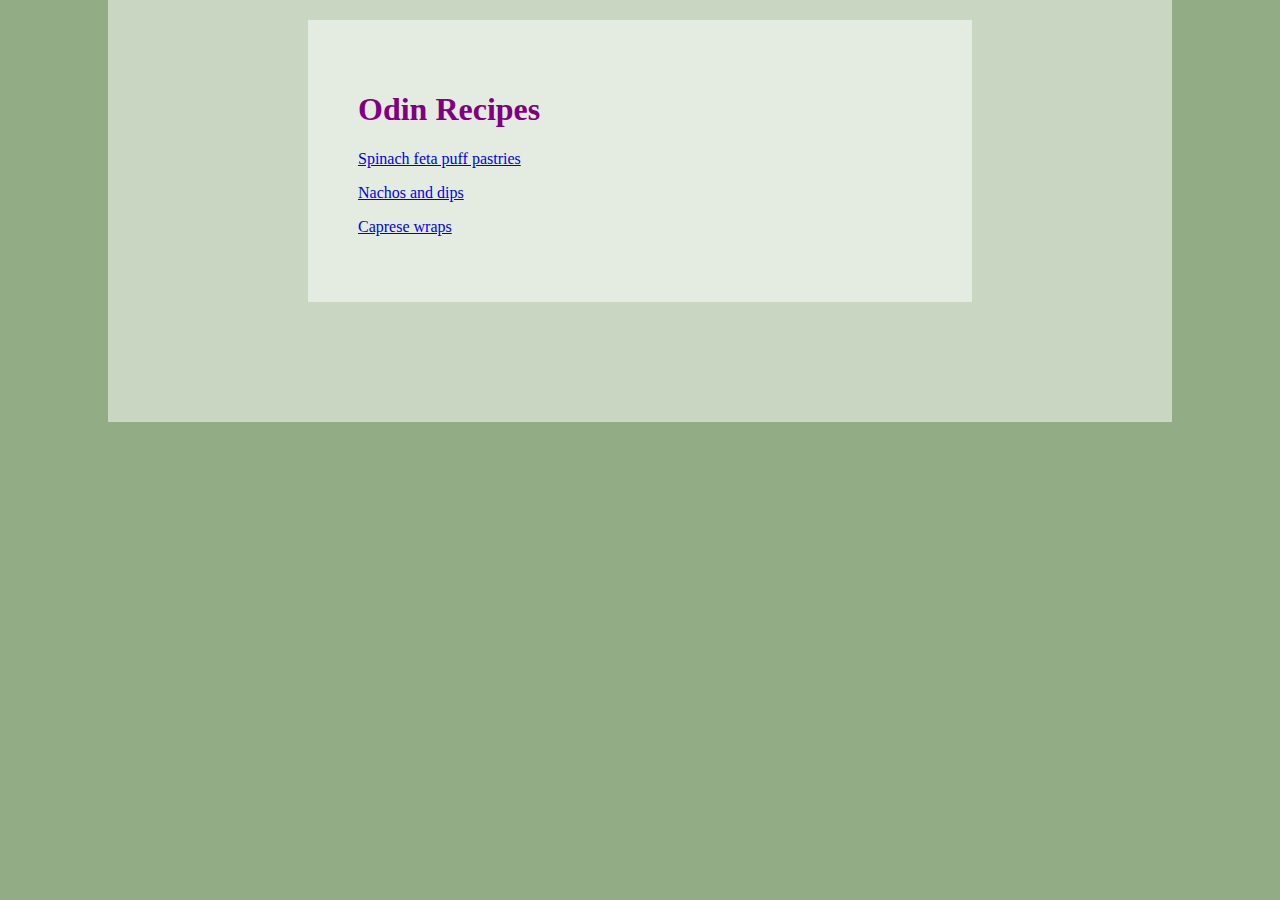
<file: index.html>
<!DOCTYPE html>
<html lang="en">
<head>
   <meta charset="utfls-8">
   <title>this</title>
   <link rel="stylesheet" href="css/styles.css"/>
</head>

<body>
<div class=background>
<div class="steps">
<h1>Odin Recipes</h1>
<p><a href="recipes/pastries.html">Spinach feta puff pastries</a> </P>
<p><a href="recipes/nachos.html">Nachos and dips</a> </P>
<p><a href="recipes/wraps.html">Caprese wraps</a> </P>
</div>
</div>
</body>
</html>
</file>
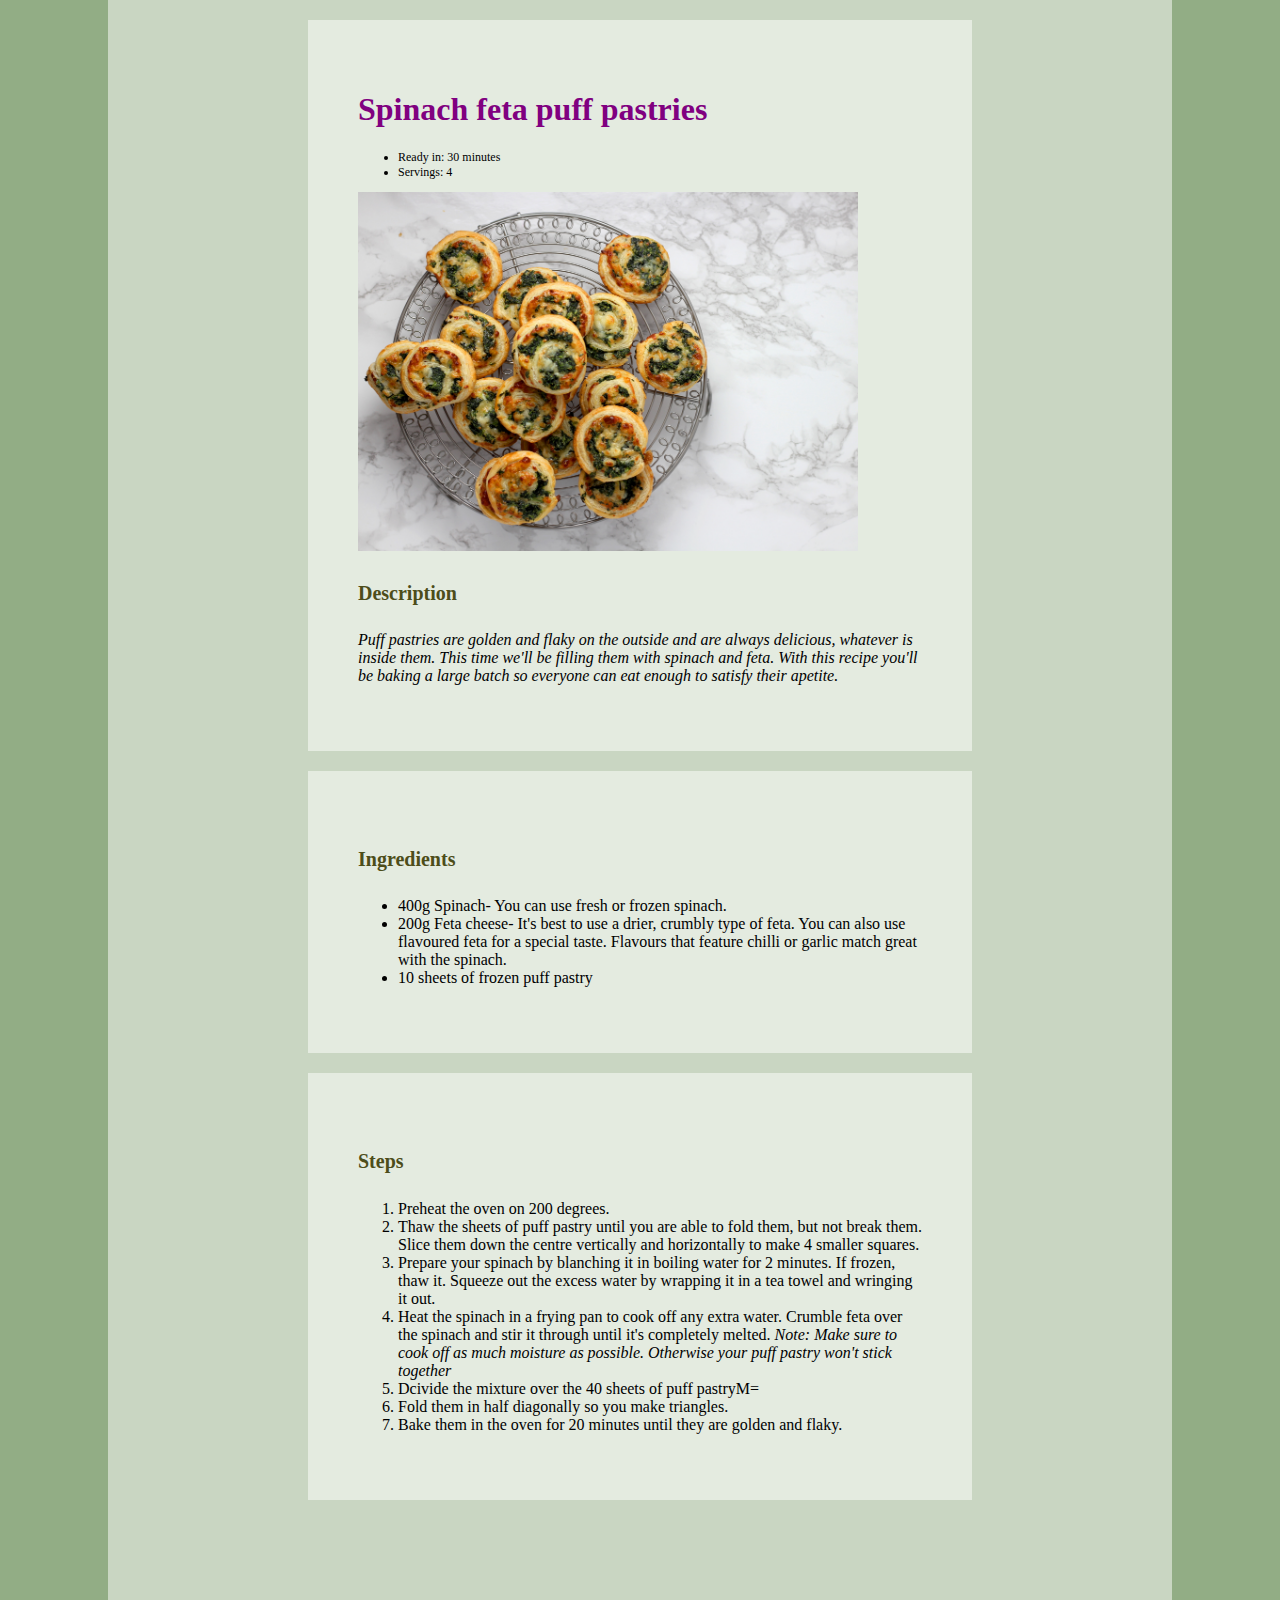
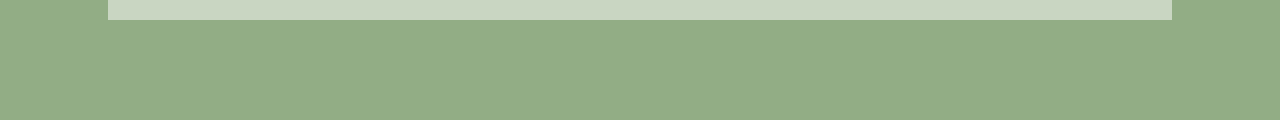
<file: recipes/pastries.html>
<!DOCTYPE html>
<html lang="en">
<head>
   <meta charset="utfls-8">
   <title>pastries</title>
   <link rel="stylesheet" href="../css/styles.css"/>
</head>

<body>
<div class="background">
<div class="steps"><h1>Spinach feta puff pastries</h1>
<ul class="mealinfo"><li>Ready in: 30 minutes</li>
                     <li>Servings: 4</li></ul>  
<img class="foodpic" src="images/pastries.jpg" alt="Spinach puffs">
<h4>Description</h4>
<p class="intro">Puff pastries are golden and flaky on the outside and are always delicious, whatever is inside them. This time we'll be filling them with spinach and feta. With this recipe you'll be baking a large batch so everyone can eat enough to satisfy their apetite. </p></div>
<div class="steps">
<h4>Ingredients</h4>
<ul><li>400g Spinach- You can use fresh or frozen spinach. </li>
    <li>200g Feta cheese- It's best to use a drier, crumbly type of feta. You can also use flavoured feta for a special taste. Flavours that feature chilli or garlic match great with the spinach.</li>
    <li>10 sheets of frozen puff pastry</li></ul>
</div>
<div class="steps"><h4>Steps</h4>
<ol><li>Preheat the oven on 200 degrees.</li>
    <li>Thaw the sheets of puff pastry until you are able to fold them, but not break them. Slice them down the centre vertically and horizontally to make 4 smaller squares.</li>
    <li>Prepare your spinach by blanching it in boiling water for 2 minutes. If frozen, thaw it. Squeeze out the excess water by wrapping it in a tea towel and wringing it out.</li>
    <li>Heat the spinach in a frying pan to cook off any extra water. Crumble feta over the spinach and stir it through until it's completely melted. <i>Note: Make sure to cook off as much moisture as possible. Otherwise your puff pastry won't stick together </i></li>
    <li>Dcivide the mixture over the 40 sheets of  puff pastryM=</li>
    <li>Fold them in half diagonally so you make triangles.</li>
    <li>Bake them in the oven for 20 minutes until they are golden and flaky.</li>
</ol></div>
</div>
</body>
</html>
</file>
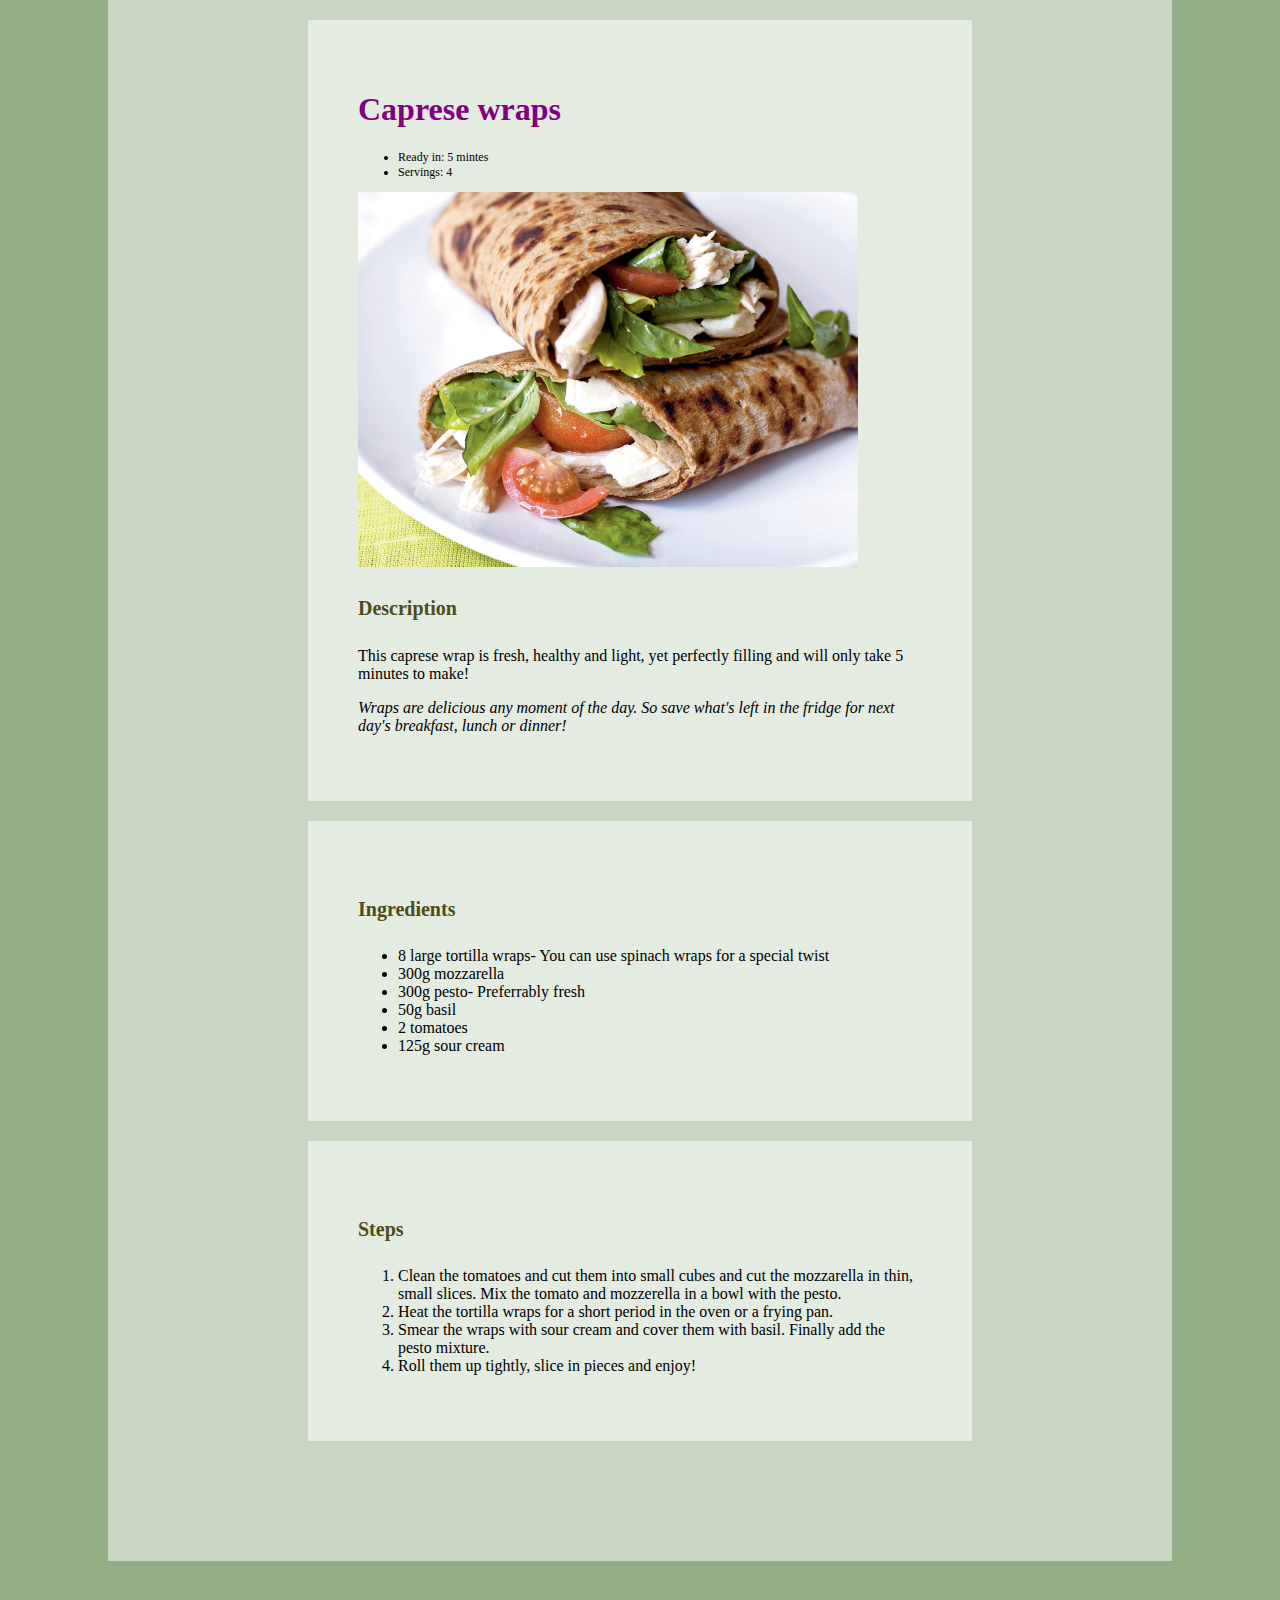
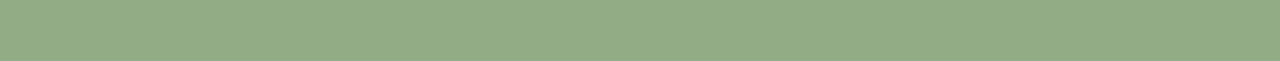
<file: recipes/wraps.html>
<!DOCTYPE html>
<html lang="en">
<head>
   <meta charset="utfls-8">
   <title>wraps</title>
   <link rel="stylesheet" href="../css/styles.css"/>   
</head>

<body>
<div class="background">
<div class="steps">
<h1>Caprese wraps</h1>
<ul class="mealinfo"><li>Ready in: 5 mintes</li>
                     <li>Servings: 4</li></ul>
<img class="foodpic" src="images/wraps.jpg" alt="Wraps">
<h4>Description</h4>
<p clas="intro">This caprese wrap is fresh, healthy and light, yet perfectly filling and will only take 5 minutes to make!</p>
<p class="intro">Wraps are delicious any moment of the day. So save what's left in the fridge for next day's breakfast, lunch or dinner!</p>
</div>
<div class="steps">
<h4>Ingredients</h4>
<ul><li>8 large tortilla wraps- You can use spinach wraps for a special twist</li>
    <li>300g mozzarella</li>
    <li>300g pesto- Preferrably fresh</li>
    <li>50g basil</li>
    <li>2 tomatoes</li>
    <li>125g sour cream</li> </ul>
</div> 
<div class="steps"><h4>Steps</h4>
<ol> <li>Clean the tomatoes and cut them into small cubes and cut the mozzarella in thin, small slices. Mix the tomato and mozzerella in a bowl with the pesto.</li>
     <li>Heat the tortilla wraps for a short period in the oven or a frying pan.</li>
     <li>Smear the wraps with sour cream and cover them with basil. Finally add the pesto mixture.</li>
     <li>Roll them up tightly, slice in pieces and enjoy!</ol> </div>
</div>
</body>
</html>
</file>
<file: css/styles.css>
h1 {color: purple;
    font-weight: bold;}
h4 {font-size: 20px;
    color: hsl(60, 50%, 20%);}
.intro {font-style: italic;}
.foodpic {height: auto;
          width: 500px;}
.mealinfo {font-size: 12px;}
body {background-color: hsl(100, 20%, 60%);
      padding-left:100px;
      padding-right:100px;
      font-family: "Lucida Handwriting, Verdana, Arial";
      margin-top: 0px;
      margin-bottom: 0px;
      }
.steps {background-color: hsl(100, 20%, 90%);
        padding: 50px;
        margin-left: 200px;
        margin-right: 200px;
        margin-top: 0px;
        margin-bottom: 20px;
        }
.background {background-color: hsl(100, 20%, 80%);
margin-top: 0px;
margin-bottom: 100px;
padding-bottom: 100px;
padding-top: 20px;
}
</file>
